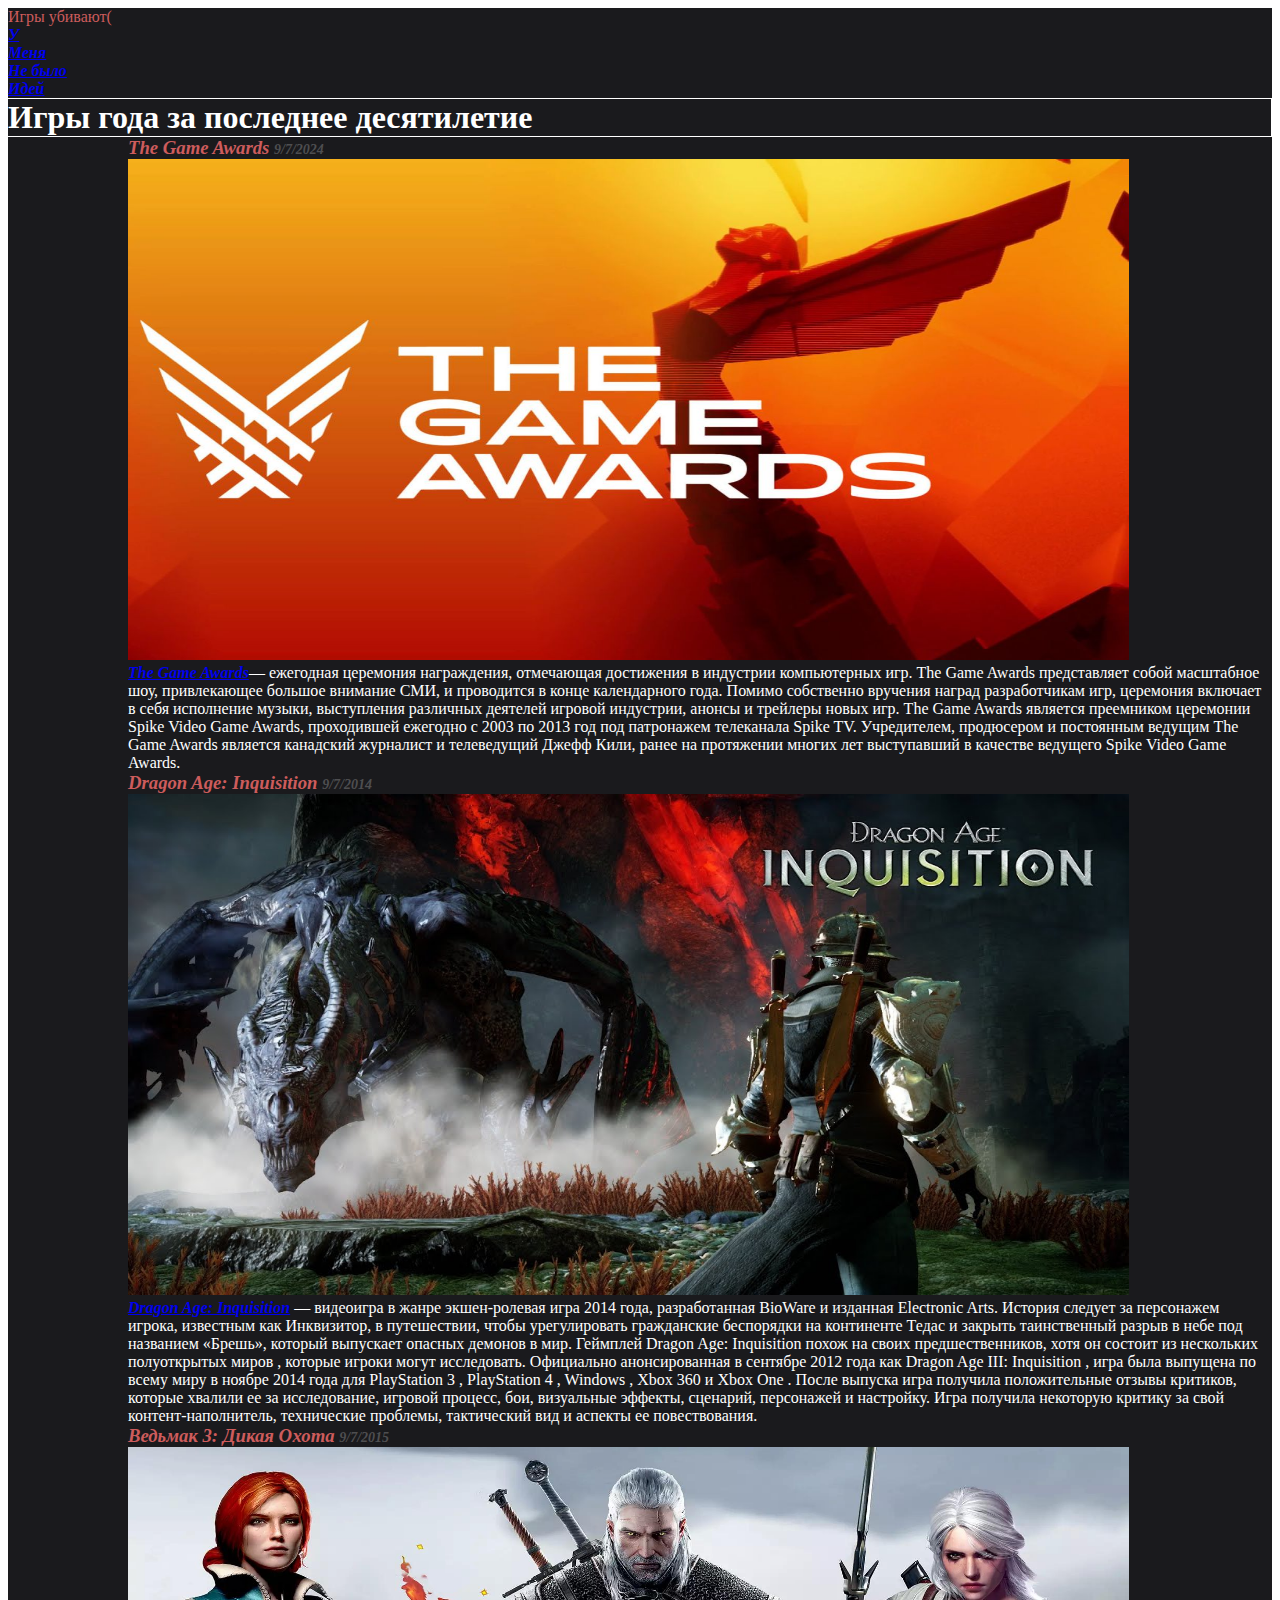
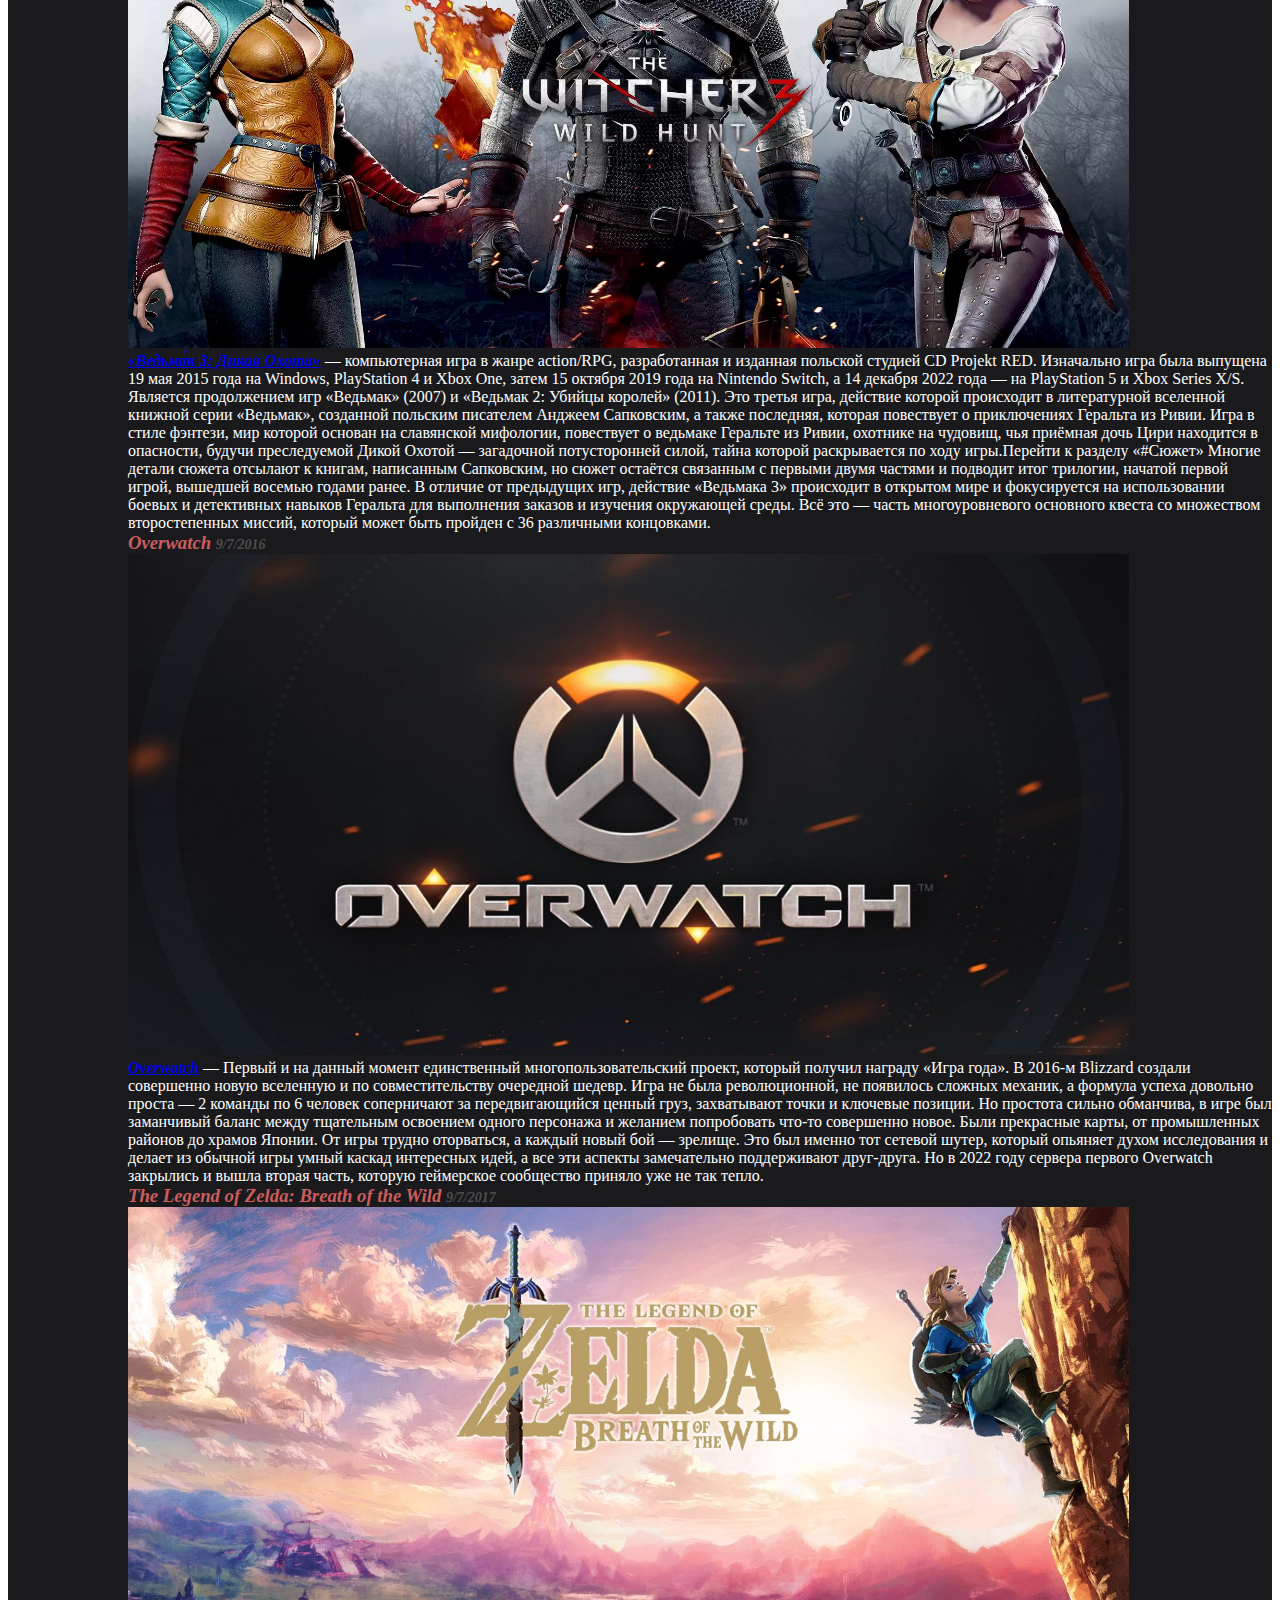
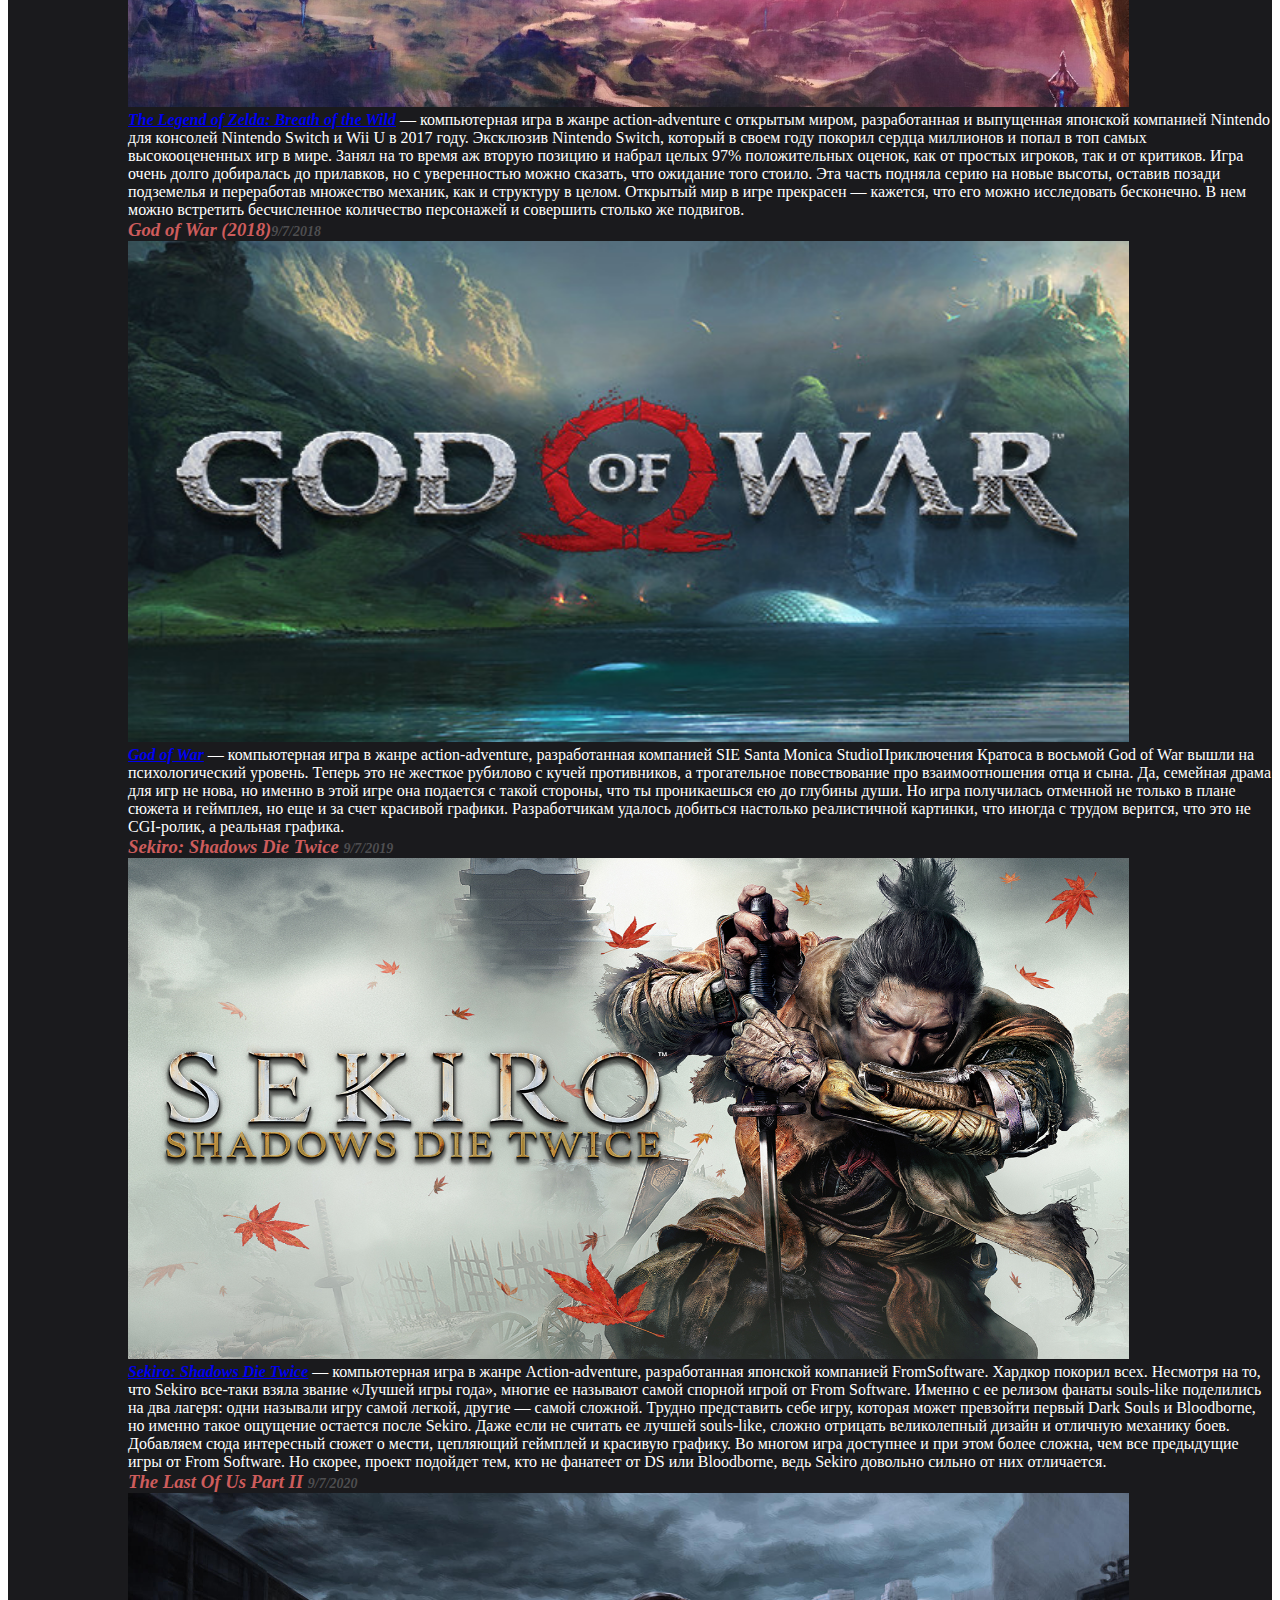
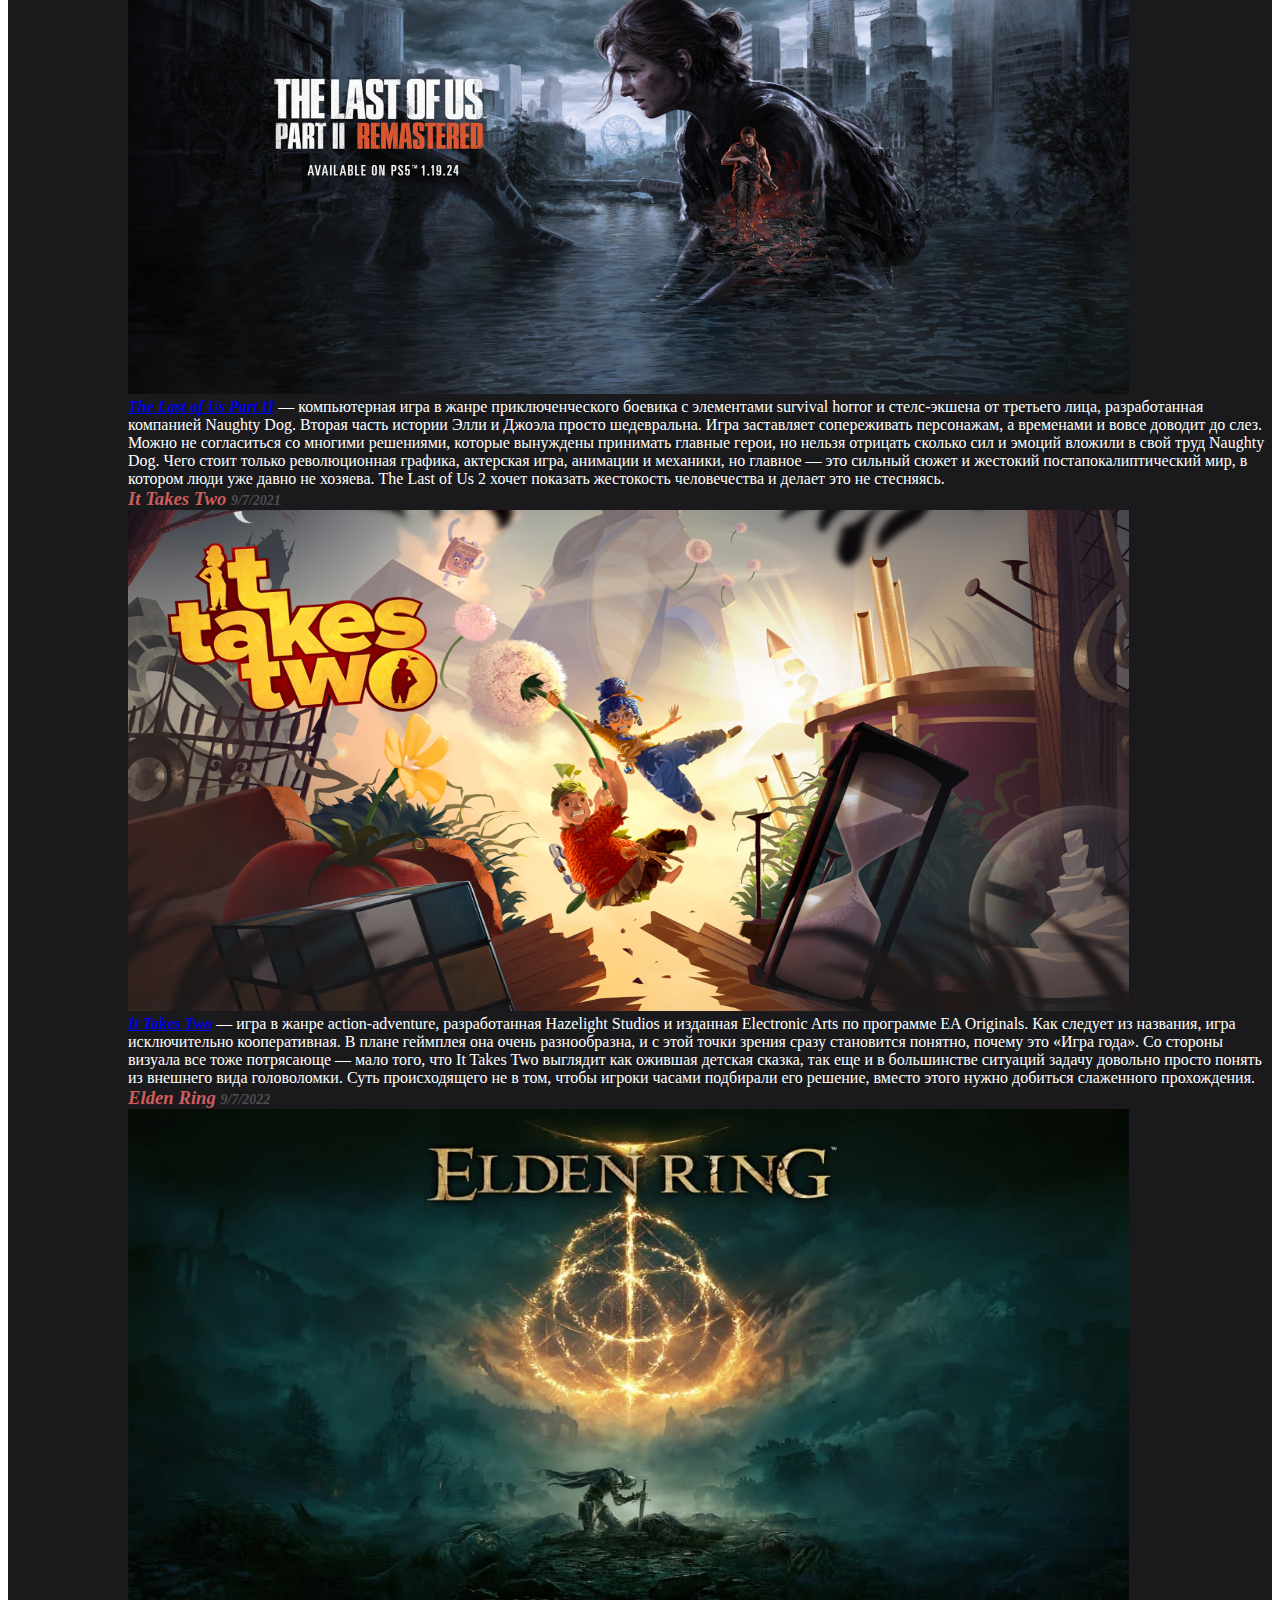
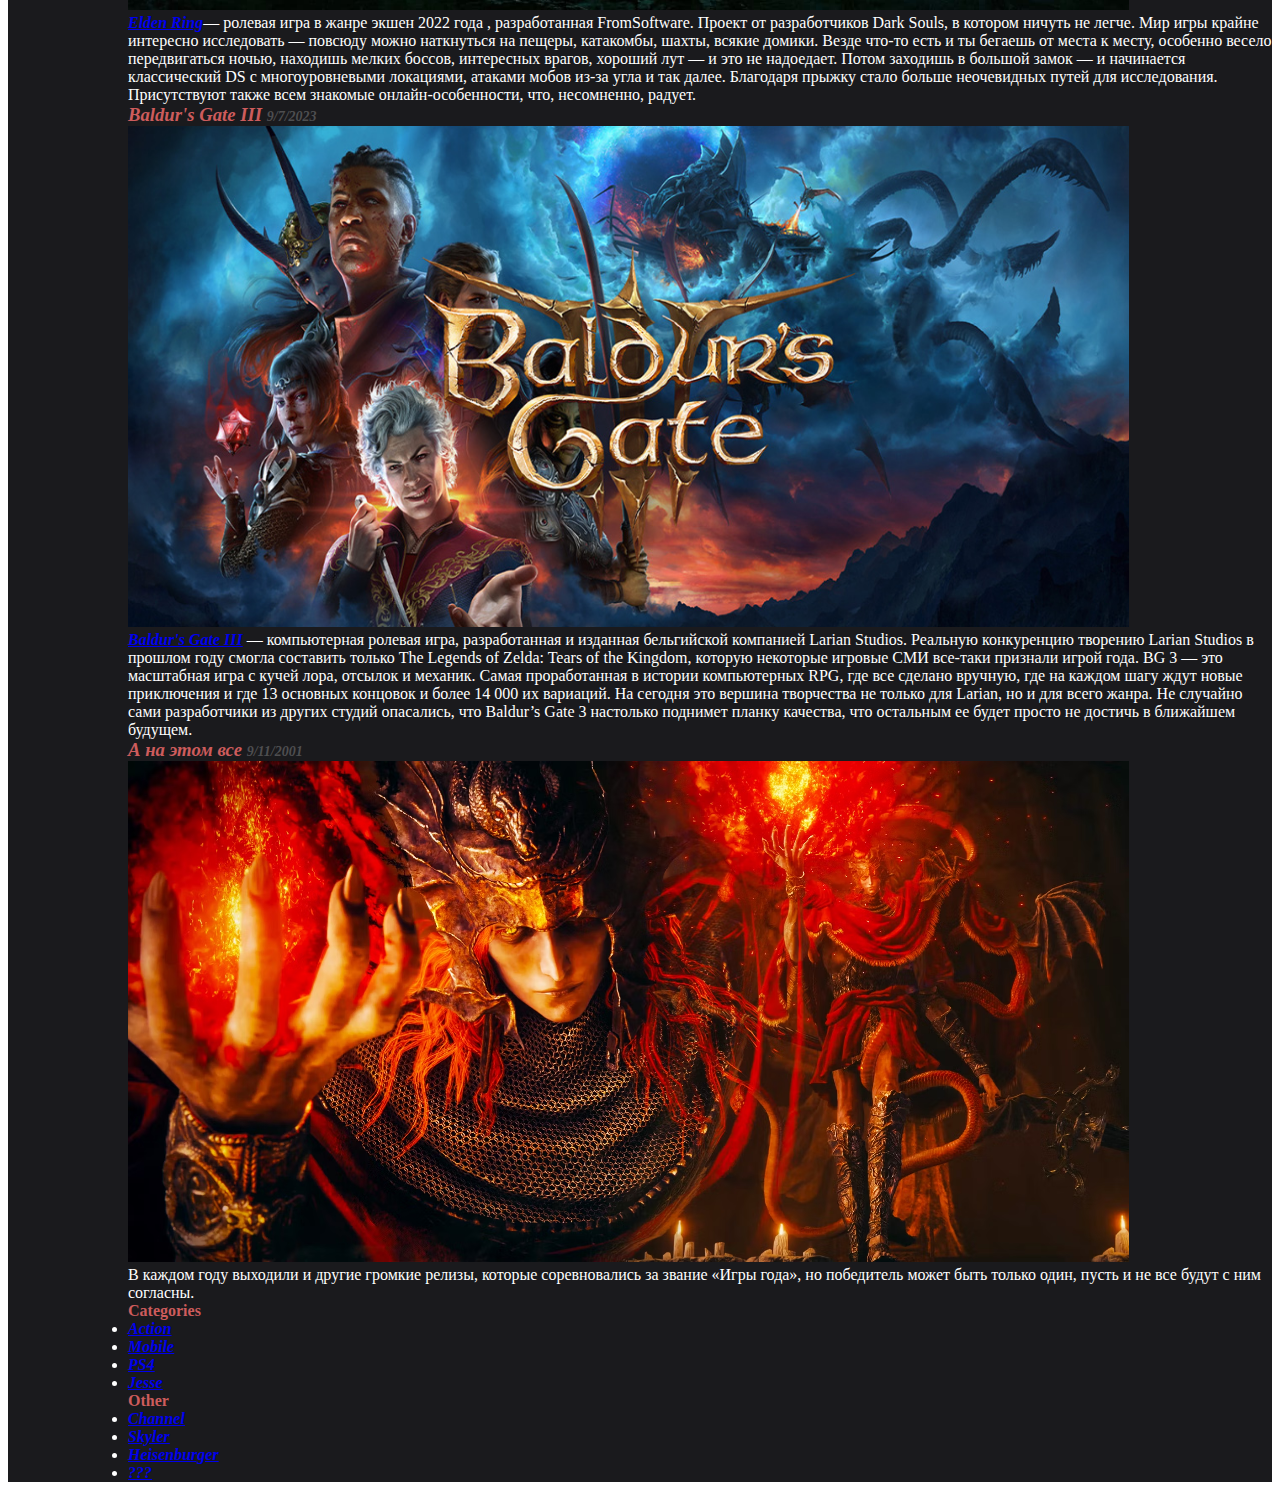
<file: index.html>
<!doctype html>
<html class="no-js" lang="en">
  <head>
    <meta charset="utf-8" />
    <meta name="viewport" content="width=device-width, initial-scale=1.0" />
    <title>Game Awards</title>
    <link rel="stylesheet" href="https://dhbhdrzi4tiry.cloudfront.net/cdn/sites/foundation.min.css">
    <link rel="stylesheet" href="./main/style.css">
  </head>
  <body>

    <!-- Start Top Bar -->
    <div class="top-bar">
      <div class="top-bar-left">
        <ul class="menu">
          <li class="menu-text">Игры убивают(</li>
        </ul>
      </div>
      <div class="top-bar-right">
        <ul class="menu">
          <li><a href="https://youtu.be/CBEvfZu4HE4?si=OE1_-Spb77L-C-uj">У</a></li>
          <li><a href="https://www.youtube.com/watch?v=PmD6ONQqi9Y">Меня</a></li>
          <li><a href="https://www.youtube.com/watch?v=g27Y33FetHM">Не было</a></li>
          <li><a href="https://youtu.be/1XSysnj2Bk0?si=C_Xp0siFY-fPojMD">Идей</a></li>
        </ul>
      </div>
    </div>
    <!-- End Top Bar -->

    <div class="callout large primary" id="callout-large-primary">
      <div class="row column text-center" id="row-column">
        <h1>Игры года за последнее десятилетие</h1>
      </div>
    </div>

    <div class="row" id="content">
      <div class="medium-8 columns">
        <div class="blog-post">
          <h3>The Game Awards <small>9/7/2024</small></h3>
          <img class="thumbnail" src="./img/The Game Awards.jpg">
          <p><a href="https://thegameawards.com/">The Game Awards</a>— ежегодная церемония награждения, отмечающая достижения в индустрии компьютерных игр. The Game Awards представляет собой масштабное шоу, привлекающее большое внимание СМИ, и проводится в конце календарного года. Помимо собственно вручения наград разработчикам игр, церемония включает в себя исполнение музыки, выступления различных деятелей игровой индустрии, анонсы и трейлеры новых игр. The Game Awards является преемником церемонии Spike Video Game Awards, проходившей ежегодно с 2003 по 2013 год под патронажем телеканала Spike TV. Учредителем, продюсером и постоянным ведущим The Game Awards является канадский журналист и телеведущий Джефф Кили, ранее на протяжении многих лет выступавший в качестве ведущего Spike Video Game Awards.</p>
         
        </div>

        <div class="blog-post">
          <h3>Dragon Age: Inquisition <small>9/7/2014</small></h3>
          <img class="thumbnail" src="./img/Dragon Age.jpg">
          <p><a href="https://en.wikipedia.org/wiki/Dragon_Age:_Inquisition">Dragon Age: Inquisition</a> — видеоигра в жанре экшен-ролевая игра 2014 года, разработанная BioWare и изданная Electronic Arts. История следует за персонажем игрока, известным как Инквизитор, в путешествии, чтобы урегулировать гражданские беспорядки на континенте Тедас и закрыть таинственный разрыв в небе под названием «Брешь», который выпускает опасных демонов в мир. Геймплей Dragon Age: Inquisition похож на своих предшественников, хотя он состоит из нескольких полуоткрытых миров , которые игроки могут исследовать. Официально анонсированная в сентябре 2012 года как Dragon Age III: Inquisition , игра была выпущена по всему миру в ноябре 2014 года для PlayStation 3 , PlayStation 4 , Windows , Xbox 360 и Xbox One . После выпуска игра получила положительные отзывы критиков, которые хвалили ее за исследование, игровой процесс, бои, визуальные эффекты, сценарий, персонажей и настройку. Игра получила некоторую критику за свой контент-наполнитель, технические проблемы, тактический вид и аспекты ее повествования.</p>
          
        </div>

        <div class="blog-post">
          <h3>Ведьмак 3: Дикая Охота <small>9/7/2015</small></h3>
          <img class="thumbnail" src="./img/witcher3-2.jpg">
          <p><a href="https://ru.wikipedia.org/wiki/%D0%92%D0%B5%D0%B4%D1%8C%D0%BC%D0%B0%D0%BA_3:_%D0%94%D0%B8%D0%BA%D0%B0%D1%8F_%D0%9E%D1%85%D0%BE%D1%82%D0%B0">«Ведьма́к 3: Дикая Охота»</a> — компьютерная игра в жанре action/RPG, разработанная и изданная польской студией CD Projekt RED. Изначально игра была выпущена 19 мая 2015 года на Windows, PlayStation 4 и Xbox One, затем 15 октября 2019 года на Nintendo Switch, а 14 декабря 2022 года — на PlayStation 5 и Xbox Series X/S. Является продолжением игр «Ведьмак» (2007) и «Ведьмак 2: Убийцы королей» (2011). Это третья игра, действие которой происходит в литературной вселенной книжной серии «Ведьмак», созданной польским писателем Анджеем Сапковским, а также последняя, которая повествует о приключениях Геральта из Ривии.

            Игра в стиле фэнтези, мир которой основан на славянской мифологии, повествует о ведьмаке Геральте из Ривии, охотнике на чудовищ, чья приёмная дочь Цири находится в опасности, будучи преследуемой Дикой Охотой — загадочной потусторонней силой, тайна которой раскрывается по ходу игры.Перейти к разделу «#Сюжет» Многие детали сюжета отсылают к книгам, написанным Сапковским, но сюжет остаётся связанным с первыми двумя частями и подводит итог трилогии, начатой первой игрой, вышедшей восемью годами ранее. В отличие от предыдущих игр, действие «Ведьмака 3» происходит в открытом мире и фокусируется на использовании боевых и детективных навыков Геральта для выполнения заказов и изучения окружающей среды. Всё это — часть многоуровневого основного квеста со множеством второстепенных миссий, который может быть пройден с 36 различными концовками.</p>
         
        </div>

        <div class="blog-post">
          <h3>Overwatch <small>9/7/2016</small></h3>
          <img class="thumbnail" src="./img/Overwatch.jpg">
          <p><a href="https://ru.wikipedia.org/wiki/Overwatch">Overwatch</a> — Первый и на данный момент единственный многопользовательский проект, который получил награду «Игра года». В 2016-м Blizzard создали совершенно новую вселенную и по совместительству очередной шедевр.

            Игра не была революционной, не появилось сложных механик, а формула успеха довольно проста — 2 команды по 6 человек соперничают за передвигающийся ценный груз, захватывают точки и ключевые позиции. Но простота сильно обманчива, в игре был заманчивый баланс между тщательным освоением одного персонажа и желанием попробовать что-то совершенно новое.
            
            Были прекрасные карты, от промышленных районов до храмов Японии. От игры трудно оторваться, а каждый новый бой — зрелище. Это был именно тот сетевой шутер, который опьяняет духом исследования и делает из обычной игры умный каскад интересных идей, а все эти аспекты замечательно поддерживают друг-друга. Но в 2022 году сервера первого Overwatch закрылись и вышла вторая часть, которую геймерское сообщество приняло уже не так тепло.
            
            </p>
          
        </div>
        <div class="blog-post">
          <h3>The Legend of Zelda: Breath of the Wild <small>9/7/2017</small></h3>
          <img class="thumbnail" src="./img/Zelda.jpg">
          <p><a href="https://ru.wikipedia.org/wiki/The_Legend_of_Zelda:_Breath_of_the_Wild">The Legend of Zelda: Breath of the Wild</a> — компьютерная игра в жанре action-adventure с открытым миром, разработанная и выпущенная японской компанией Nintendo для консолей Nintendo Switch и Wii U в 2017 году. Эксклюзив Nintendo Switch, который в своем году покорил сердца миллионов и попал в топ самых высокооцененных игр в мире. Занял на то время аж вторую позицию и набрал целых 97% положительных оценок, как от простых игроков, так и от критиков.

            Игра очень долго добиралась до прилавков, но с уверенностью можно сказать, что ожидание того стоило. Эта часть подняла серию на новые высоты, оставив позади подземелья и переработав множество механик, как и структуру в целом. Открытый мир в игре прекрасен — кажется, что его можно исследовать бесконечно. В нем можно встретить бесчисленное количество персонажей и совершить столько же подвигов.</p>
        </div>
        <div class="blog-post">
          <h3>God of War (2018)<small>9/7/2018</small></h3>
          <img class="thumbnail" src="./img/God of War.jpg">
          <p><a href="https://ru.wikipedia.org/wiki/God_of_War_(%D0%B8%D0%B3%D1%80%D0%B0,_2018)">God of War</a> — компьютерная игра в жанре action-adventure, разработанная компанией SIE Santa Monica StudioПриключения Кратоса в восьмой God of War вышли на психологический уровень. Теперь это не жесткое рубилово с кучей противников, а трогательное повествование про взаимоотношения отца и сына. Да, семейная драма для игр не нова, но именно в этой игре она подается с такой стороны, что ты проникаешься ею до глубины души. Но игра получилась отменной не только в плане сюжета и геймплея, но еще и за счет красивой графики. Разработчикам удалось добиться настолько реалистичной картинки, что иногда с трудом верится, что это не CGI-ролик, а реальная графика. </p>
        </div>
        <div class="blog-post">
          <h3>Sekiro: Shadows Die Twice <small>9/7/2019</small></h3>
          <img class="thumbnail" src="./img/Sekiro.jpg">
          <p><a href="https://ru.wikipedia.org/wiki/Sekiro:_Shadows_Die_Twice">Sekiro: Shadows Die Twice</a> — компьютерная игра в жанре Action-adventure, разработанная японской компанией FromSoftware. Хардкор покорил всех. Несмотря на то, что Sekiro все-таки взяла звание «Лучшей игры года», многие ее называют самой спорной игрой от From Software. Именно с ее релизом фанаты souls-like поделились на два лагеря: одни называли игру самой легкой, другие — самой сложной.

            Трудно представить себе игру, которая может превзойти первый Dark Souls и Bloodborne, но именно такое ощущение остается после Sekiro. Даже если не считать ее лучшей souls-like, сложно отрицать великолепный дизайн и отличную механику боев. Добавляем сюда интересный сюжет о мести, цепляющий геймплей и красивую графику. Во многом игра доступнее и при этом более сложна, чем все предыдущие игры от From Software. Но скорее, проект подойдет тем, кто не фанатеет от DS или Bloodborne, ведь Sekiro довольно сильно от них отличается.
            
             </p>
        </div>
        <div class="blog-post">
          <h3>The Last Of Us Part II <small>9/7/2020</small></h3>
          <img class="thumbnail" src="./img/Last of us.jpg">
          <p><a href="https://ru.wikipedia.org/wiki/The_Last_of_Us_Part_II">The Last of Us Part II</a>  — компьютерная игра в жанре приключенческого боевика с элементами survival horror и стелс-экшена от третьего лица, разработанная компанией Naughty Dog. Вторая часть истории Элли и Джоэла просто шедевральна. Игра заставляет сопереживать персонажам, а временами и вовсе доводит до слез. Можно не согласиться со многими решениями, которые вынуждены принимать главные герои, но нельзя отрицать сколько сил и эмоций вложили в свой труд Naughty Dog. Чего стоит только революционная графика, актерская игра, анимации и механики, но главное — это сильный сюжет и жестокий постапокалиптический мир, в котором люди уже давно не хозяева. The Last of Us 2 хочет показать жестокость человечества и делает это не стесняясь.

          </p>
        </div>
        <div class="blog-post">
          <h3>It Takes Two <small>9/7/2021</small></h3>
          <img class="thumbnail" src="./img/It Takes Two.jpg">
          <p><a href="https://ru.wikipedia.org/wiki/It_Takes_Two">It Takes Two</a> — игра в жанре action-adventure, разработанная Hazelight Studios и изданная Electronic Arts по программе EA Originals. Как следует из названия, игра исключительно кооперативная. В плане геймплея она очень разнообразна, и с этой точки зрения сразу становится понятно, почему это «Игра года». Со стороны визуала все тоже потрясающе — мало того, что It Takes Two выглядит как ожившая детская сказка, так еще и в большинстве ситуаций задачу довольно просто понять из внешнего вида головоломки. Суть происходящего не в том, чтобы игроки часами подбирали его решение, вместо этого нужно добиться слаженного прохождения.</p>
        </div>
        <div class="blog-post">
          <h3>Elden Ring <small>9/7/2022</small></h3>
          <img class="thumbnail" src="./img/eldenring_2.jpg">
          <p><a href="https://en.bandainamcoent.eu/elden-ring/elden-ring">Elden Ring</a>— ролевая игра в жанре экшен 2022 года , разработанная FromSoftware. Проект от разработчиков Dark Souls, в котором ничуть не легче. Мир игры крайне интересно исследовать — повсюду можно наткнуться на пещеры, катакомбы, шахты, всякие домики. Везде что-то есть и ты бегаешь от места к месту, особенно весело передвигаться ночью, находишь мелких боссов, интересных врагов, хороший лут — и это не надоедает. Потом заходишь в большой замок — и начинается классический DS с многоуровневыми локациями, атаками мобов из-за угла и так далее. Благодаря прыжку стало больше неочевидных путей для исследования. Присутствуют также всем знакомые онлайн-особенности, что, несомненно, радует.</p>
        </div>
        <div class="blog-post">
          <h3>Baldur's Gate III <small>9/7/2023</small></h3>
          <img class="thumbnail" src="./img/baldurs-gate-3-banner_webp.jpg">
          <p><a href="https://baldursgate3.game/">Baldur's Gate III</a> — компьютерная ролевая игра, разработанная и изданная бельгийской компанией Larian Studios. Реальную конкуренцию творению Larian Studios в прошлом году смогла составить только The Legends of Zelda: Tears of the Kingdom, которую некоторые игровые СМИ все-таки признали игрой года.

            BG 3 — это масштабная игра с кучей лора, отсылок и механик. Самая проработанная в истории компьютерных RPG, где все сделано вручную, где на каждом шагу ждут новые приключения и где 13 основных концовок и более 14 000 их вариаций. На сегодня это вершина творчества не только для Larian, но и для всего жанра. Не случайно сами разработчики из других студий опасались, что Baldur’s Gate 3 настолько поднимет планку качества, что остальным ее будет просто не достичь в ближайшем будущем.</p>
        </div>
        <div class="blog-post">
          <h3>А на этом все <small>9/11/2001</small></h3>
          <img class="thumbnail" src="./img/elden-ring-shadow-of-the-erdtree-dlc-messmer-the-impaler.avif">
          <p>В каждом году выходили и другие громкие релизы, которые соревновались за звание «Игры года», но победитель может быть только один, пусть и не все будут с ним согласны.</p>
        </div>
      </div>
      
      
      
      
      
      
      
      
      
      
      
      
      
      
      
      
      
      
      
      
      
      
      <div class="medium-3 columns" data-sticky-container>
        <div class="sticky" data-sticky data-anchor="content">
          <h4>Categories</h4>
          <ul>
            <li><a href="./2page/2page.html">Action</a></li>
            <li><a href="https://skillbox.ru/media/gamedev/30-luchshikh-igr-na-android-samye-populyarnye-eksheny-shutery-golovolomki-i-strategii/">Mobile</a></li>
            <li><a href="https://journal.tinkoff.ru/list/best-ps4/">PS4</a></li>
            <li><a href="https://youtu.be/aiAm6dFeo6E?si=qUXo-WJ40hgWIdWm">Jesse</a></li>
          </ul>

          <h4>Other</h4>
          <ul>
            <li><a href="https://youtu.be/xvFZjo5PgG0?si=OqhJZYAIU_9Ze7Ag">Channel</a></li>
            <li><a href="https://youtu.be/wcFG2CK7Sa8?si=GH16IHolIR5hHtG3">Skyler</a></li>
            <li><a href="https://youtu.be/b4XpMTUlorc?si=wh-qN031rsAFa8i4">Heisenburger</a></li>
            <li><a href="https://youtu.be/aIIv-6e1Z5Q?si=OulFOER3DUz8ozA-">???</a></li>
          </ul>
        </div>
      </div>
    </div>

    

    <script src="https://code.jquery.com/jquery-2.1.4.min.js"></script>
    <script src="https://dhbhdrzi4tiry.cloudfront.net/cdn/sites/foundation.js"></script>
    <script>
      $(document).foundation();
    </script>
  </body>
</html>
</file>
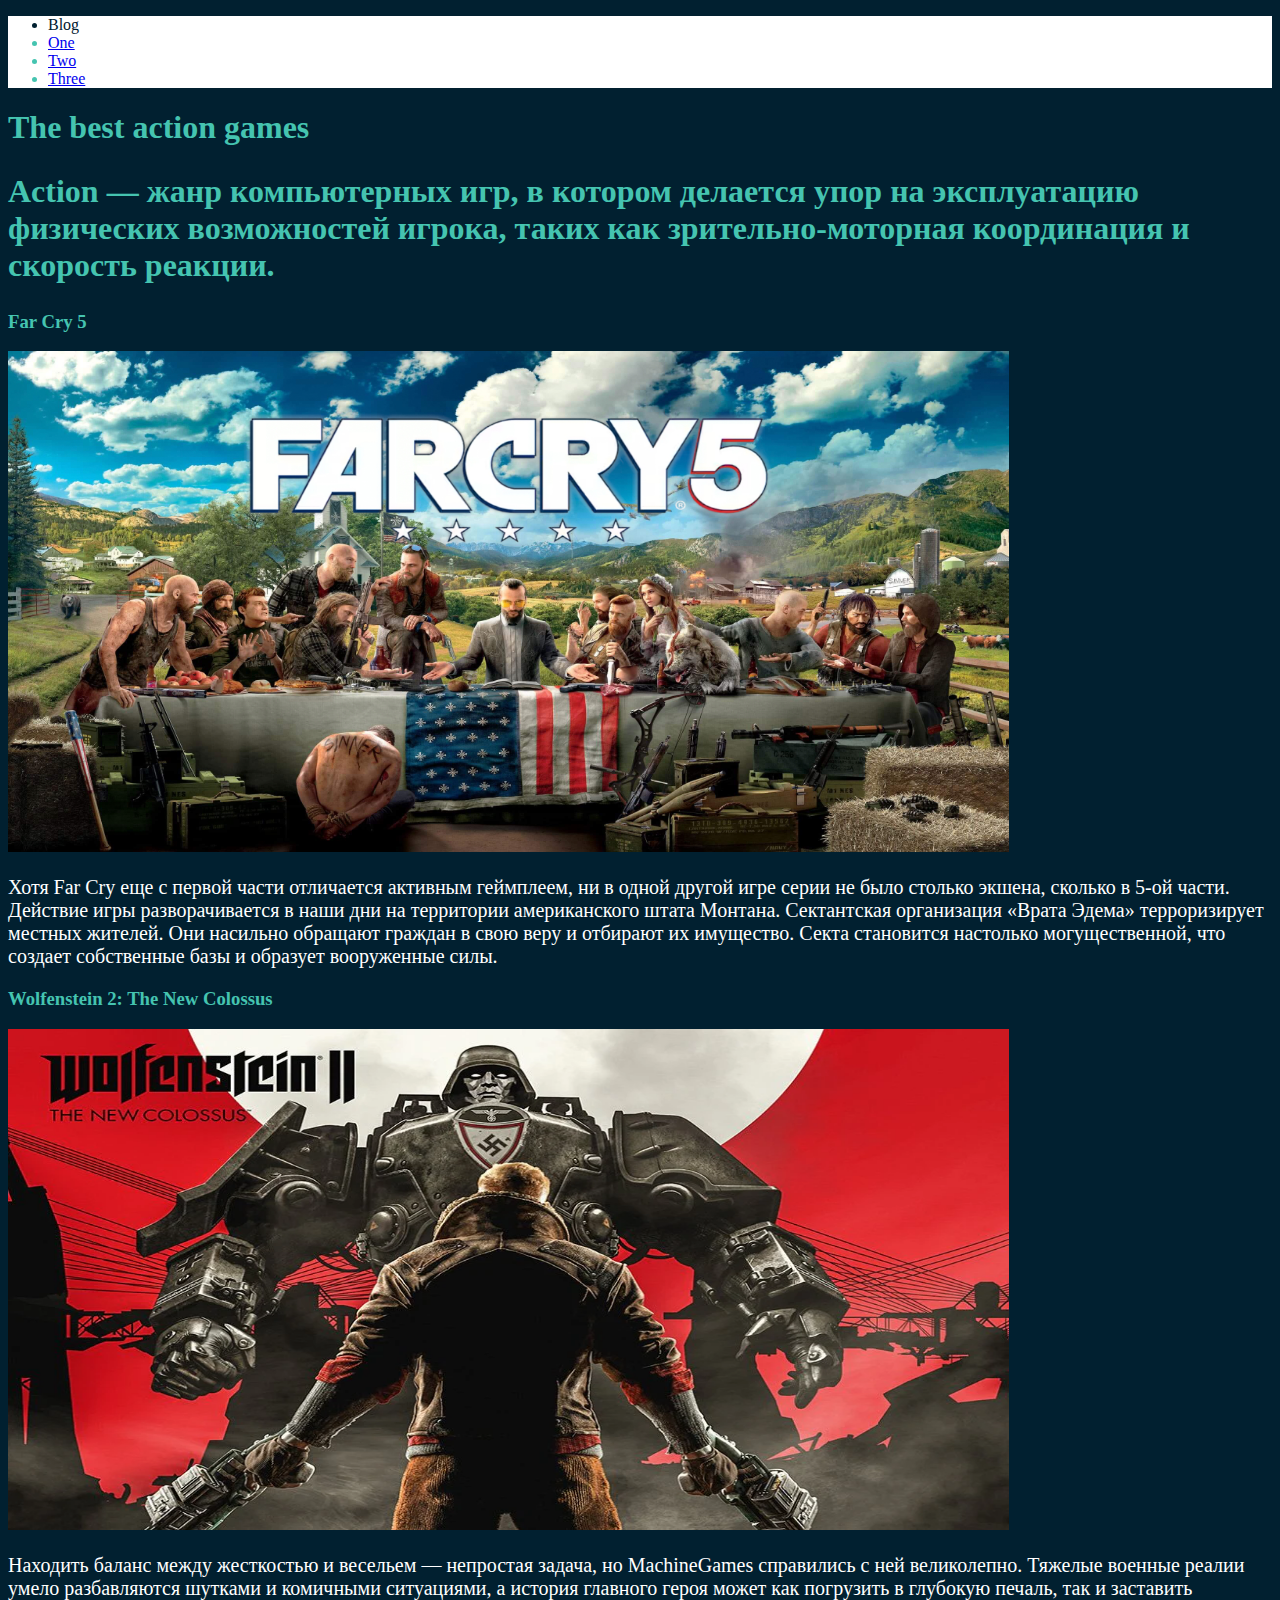
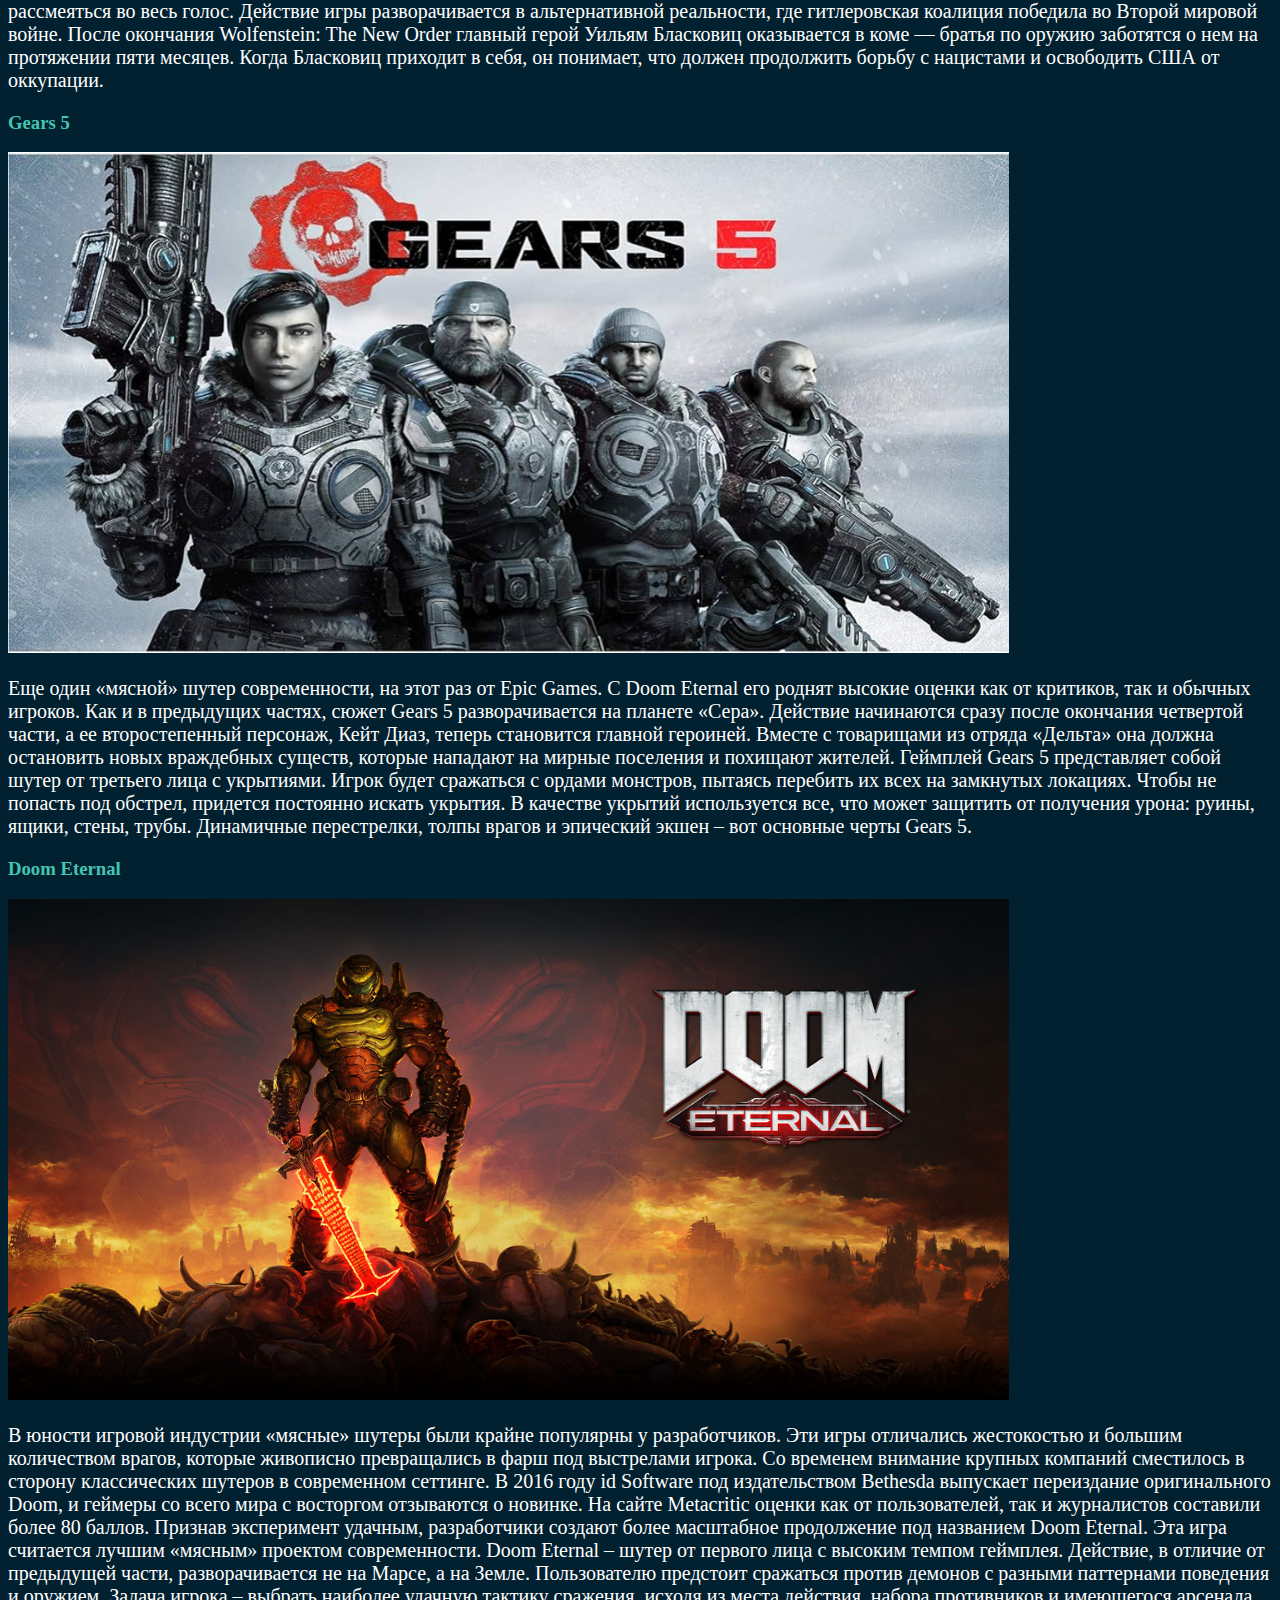
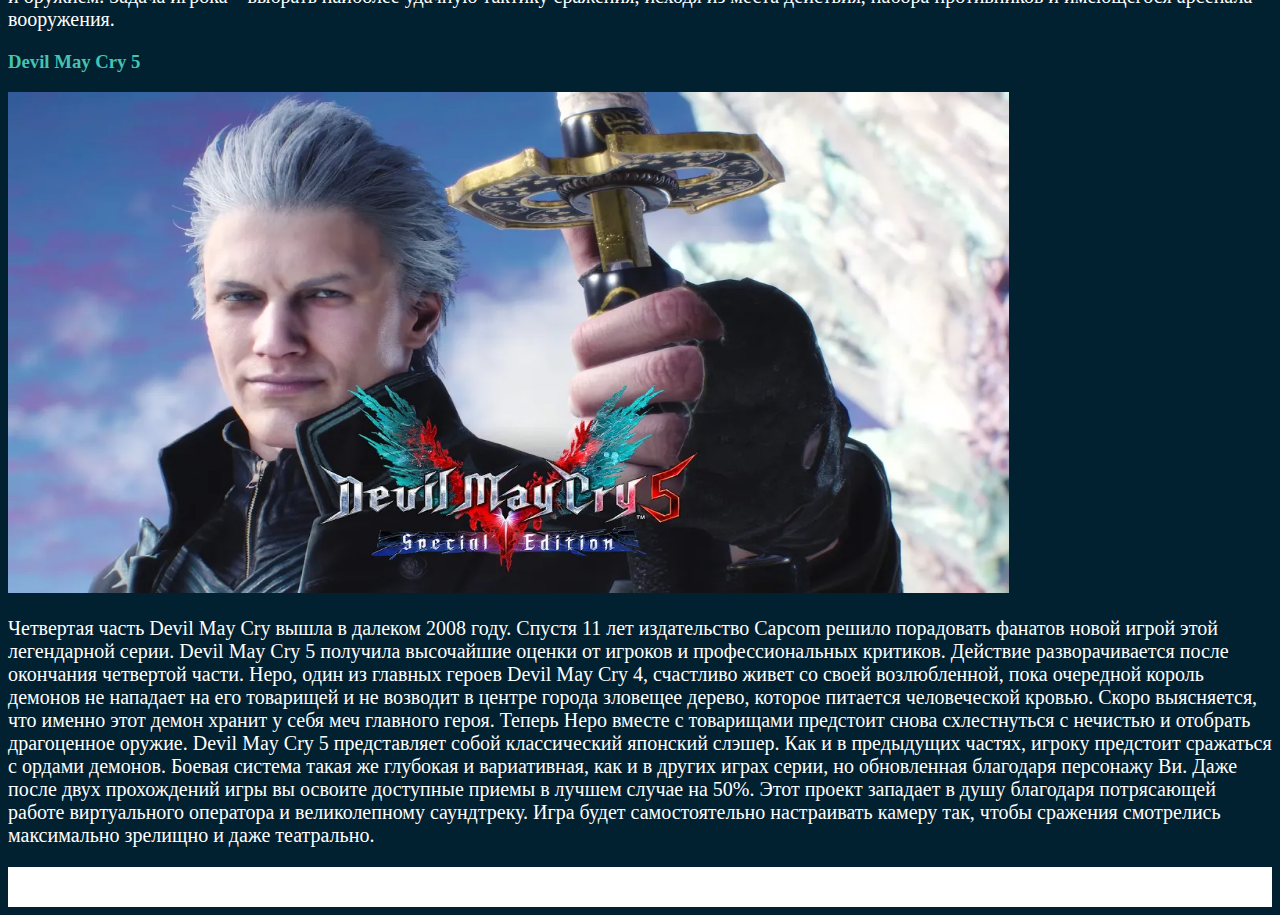
<file: 2page/2page.html>
<!doctype html>
<html class="no-js" lang="en">
  <head>
    <meta charset="utf-8" />
    <meta name="viewport" content="width=device-width, initial-scale=1.0" />
    <title>Foundation | Welcome</title>
    <link rel="stylesheet" href="https://dhbhdrzi4tiry.cloudfront.net/cdn/sites/foundation.min.css">
    <link rel="stylesheet" href="./newstyles.css/2page.css">
  </head>
  <body>

    <!-- Start Top Bar -->
    <div class="top-bar">
      <div class="top-bar-left">
        <ul class="menu">
          <li class="menu-text">Blog</li>
          <li><a href="https://youtu.be/UvFOx0qsFps?si=ozb_HAcdFBfOSjtd">One</a></li>
          <li><a href="https://youtu.be/RePkf56_bnA?si=zIFZ8ACo-ZuzQxEh">Two</a></li>
          <li><a href="https://youtu.be/TVM2TfOVaCw?si=kB0JUh_tuT9yBFNa">Three</a></li>
        </ul>
      </div>
    </div>
    <!-- End Top Bar -->

    <div class="callout large primary" id="callout-primary">
      <div class="row column text-center">
        <h1>The best action games</h1>
        <h2 class="subheader">Action — жанр компьютерных игр, в котором делается упор на эксплуатацию физических возможностей игрока, таких как зрительно-моторная координация и скорость реакции.</h2>
      </div>
    </div>

    <!-- We can now combine rows and columns when there's only one column in that row -->
    <div class="row medium-8 large-7 columns" id="main-container">
      <div class="blog-post">
        <h3>Far Cry 5</h3>
        <img class="thumbnail" src="./img2/far-cry-5-pc-game-ubisoft-connect-europe-cover.jpg">
        <p>Хотя Far Cry еще с первой части отличается активным геймплеем, ни в одной другой игре серии не было столько экшена, сколько в 5-ой части. Действие игры разворачивается в наши дни на территории американского штата Монтана. Сектантская организация «Врата Эдема» терроризирует местных жителей. Они насильно обращают граждан в свою веру и отбирают их имущество. Секта становится настолько могущественной, что создает собственные базы и образует вооруженные силы.</p>
        <!-- <div class="callout">
          <ul class="menu simple">
            <li><a href="#">Author: Mike Mikers</a></li>
            <li><a href="#">Comments: 3</a></li>
          </ul>
        </div> -->
      </div>

      <div class="blog-post">
        <h3>Wolfenstein 2: The New Colossus</h3>
        <img class="thumbnail" src="./img2/wolfenstein.webp">
        <p>Находить баланс между жесткостью и весельем — непростая задача, но MachineGames справились с ней великолепно. Тяжелые военные реалии умело разбавляются шутками и комичными ситуациями, а история главного героя может как погрузить в глубокую печаль, так и заставить рассмеяться во весь голос. Действие игры разворачивается в альтернативной реальности, где гитлеровская коалиция победила во Второй мировой войне. После окончания Wolfenstein: The New Order главный герой Уильям Бласковиц оказывается в коме — братья по оружию заботятся о нем на протяжении пяти месяцев. Когда Бласковиц приходит в себя, он понимает, что должен продолжить борьбу с нацистами и освободить США от оккупации.</p>
        <!-- <div class="callout">
          <ul class="menu simple">
            <li><a href="#">Author: Mike Mikers</a></li>
            <li><a href="#">Comments: 3</a></li>
          </ul>
        </div> -->
      </div>

      <div class="blog-post">
        <h3>Gears 5</h3>
        <img class="thumbnail" src="./img2/Gears 5.jpg">
        <p>Еще один «мясной» шутер современности, на этот раз от Epic Games. С Doom Eternal его роднят высокие оценки как от критиков, так и обычных игроков.

          Как и в предыдущих частях, сюжет Gears 5 разворачивается на планете «Сера». Действие начинаются сразу после окончания четвертой части, а ее второстепенный персонаж, Кейт Диаз, теперь становится главной героиней. Вместе с товарищами из отряда «Дельта» она должна остановить новых враждебных существ, которые нападают на мирные поселения и похищают жителей. Геймплей Gears 5 представляет собой шутер от третьего лица с укрытиями. Игрок будет сражаться с ордами монстров, пытаясь перебить их всех на замкнутых локациях. Чтобы не попасть под обстрел, придется постоянно искать укрытия. В качестве укрытий используется все, что может защитить от получения урона: руины, ящики, стены, трубы. Динамичные перестрелки, толпы врагов и эпический экшен – вот основные черты Gears 5.</p>
      </div>

      <div class="blog-post">
        <h3>Doom Eternal</h3>
        <img class="thumbnail" src="./img2/doom eternal.jpg">
        <p>В юности игровой индустрии «мясные» шутеры были крайне популярны у разработчиков. Эти игры отличались жестокостью и большим количеством врагов, которые живописно превращались в фарш под выстрелами игрока. Со временем внимание крупных компаний сместилось в сторону классических шутеров в современном сеттинге. В 2016 году id Software под издательством Bethesda выпускает переиздание оригинального Doom, и геймеры со всего мира с восторгом отзываются о новинке. На сайте Metacritic оценки как от пользователей, так и журналистов составили более 80 баллов. Признав эксперимент удачным, разработчики создают более масштабное продолжение под названием Doom Eternal. Эта игра считается лучшим «мясным» проектом современности. Doom Eternal – шутер от первого лица с высоким темпом геймплея. Действие, в отличие от предыдущей части, разворачивается не на Марсе, а на Земле. Пользователю предстоит сражаться против демонов с разными паттернами поведения и оружием. Задача игрока – выбрать наиболее удачную тактику сражения, исходя из места действия, набора противников и имеющегося арсенала вооружения.
          </p>
      </div>

      <div class="blog-post">
        <h3>Devil May Cry 5</h3>
        <img class="thumbnail" src="./img2/devil may cry.webp">
        <p>Четвертая часть Devil May Cry вышла в далеком 2008 году. Спустя 11 лет издательство Capcom решило порадовать фанатов новой игрой этой легендарной серии. Devil May Cry 5 получила высочайшие оценки от игроков и профессиональных критиков.

          Действие разворачивается после окончания четвертой части. Неро, один из главных героев Devil May Cry 4, счастливо живет со своей возлюбленной, пока очередной король демонов не нападает на его товарищей и не возводит в центре города зловещее дерево, которое питается человеческой кровью. Скоро выясняется, что именно этот демон хранит у себя меч главного героя. Теперь Неро вместе с товарищами предстоит снова схлестнуться с нечистью и отобрать драгоценное оружие.
          
          Devil May Cry 5 представляет собой классический японский слэшер. Как и в предыдущих частях, игроку предстоит сражаться с ордами демонов. Боевая система такая же глубокая и вариативная, как и в других играх серии, но обновленная благодаря персонажу Ви. Даже после двух прохождений игры вы освоите доступные приемы в лучшем случае на 50%.
          
          Этот проект западает в душу благодаря потрясающей работе виртуального оператора и великолепному саундтреку. Игра будет самостоятельно настраивать камеру так, чтобы сражения смотрелись максимально зрелищно и даже театрально.</p>
      </div>
    </div>

      <footer></footer>

    <script src="https://code.jquery.com/jquery-2.1.4.min.js"></script>
    <script src="https://dhbhdrzi4tiry.cloudfront.net/cdn/sites/foundation.js"></script>
    <script>
      $(document).foundation();
    </script>
  </body>
</html>
</file>
<file: main/style.css>
a:active{
	color: purple;
}
.medium-3{
	position: relative;
}
#content.row{
	background-color: #1a1a1d;
	border: 0;
	color: white;
	padding-left: 120px;	
} 
.row{
	max-width: 100rem;
	margin-left: auto;
	margin-right: auto;
}
blockquote, dd, div, dl, dt, form, h1,h2,h3,h4,h5,h6,li,ol,p,pre,td,th,ul{
	margin: 0;
	padding: 0;
}
small{
	font-size: 14px;
	color: #4e4e50;
}
h3,h4{
	color:#CD5C5C;
}
#callout-large-primary{
	background-color:#1a1a1d;
	color:white;
	margin-bottom: 0px;
	border: 1px solid white;
	border-left: 0px;
}
.top-bar{
	background-color: #1a1a1d;
}
.menu-text{
	background-color: #1a1a1d;
	color: #CD5C5C;
}
ul.menu{
	background-color: #1a1a1d;
}
img{
	width: 1001px;
	height: 500.9px;
}
.blog-post >h3, a{
	font-style: italic;
	font-weight: bold;
}
</file>
<file: 2page/newstyles.css/2page.css>
html, body{
  background-color: #012030;
  color: #45C4B0;
}
#callout-primary{
  background-color: #012030;
  border: 0px solid white;
  border-left: 0px;
  border-right: 0px;
}
.top-bar{
  background-color:white;
}
ul.menu>li{
  background-color: white;
}
a:active{
  color: red;
}
p{
  color: white;
  font-size: 20px;
}
img{
	width: 1001px;
	height: 500.9px;
}
h1,h2{
  font-size: 2rem;
}
footer{
  background-color: white;
  width: auto;
  height: 40px;
  margin-top: 5px;
}
.menu-text{
  color: #012030;
}
</file>
